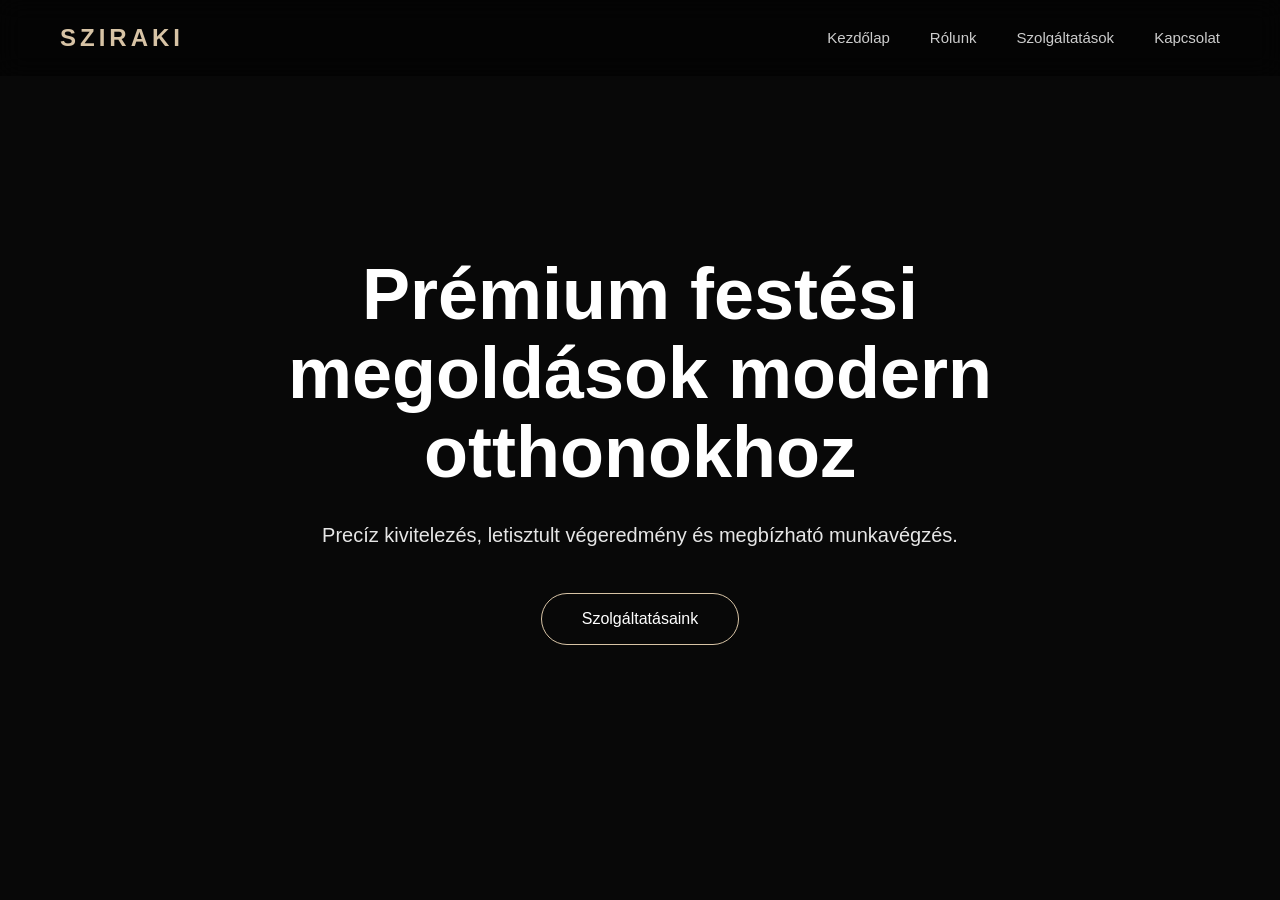
<file: index.html>
<!DOCTYPE html>
<html lang="hu">
<head>
<meta charset="UTF-8">
<meta name="viewport" content="width=device-width, initial-scale=1.0">
<title>SZIRAKI | Festés-Mázolás</title>
<link rel="stylesheet" href="style.css">
</head>
<body>


<nav id="navbar">

<div class="logo">
<span id="changing-text">SZIRAKI</span>
</div>

<div class="hamburger" id="hamburger">
<span></span>
<span></span>
<span></span>
</div>

<ul class="nav-links" id="navLinks">
<li><a href="index.html">Kezdőlap</a></li>
<li><a href="rolunk.html">Rólunk</a></li>
<li><a href="szolgaltatasok.html">Szolgáltatások</a></li>
<li><a href="kapcsolat.html">Kapcsolat</a></li>
</ul>

</nav>


<main id="swup">

<section class="hero">

<div class="hero-content">

<h1>Prémium festési megoldások modern otthonokhoz</h1>

<p>
Precíz kivitelezés, letisztult végeredmény és megbízható munkavégzés.
</p>

<a href="szolgaltatasok.html" class="btn">
Szolgáltatásaink
</a>

</div>

</section>

</main>

<script src="app.js"></script>

</body>
</html>
</file>
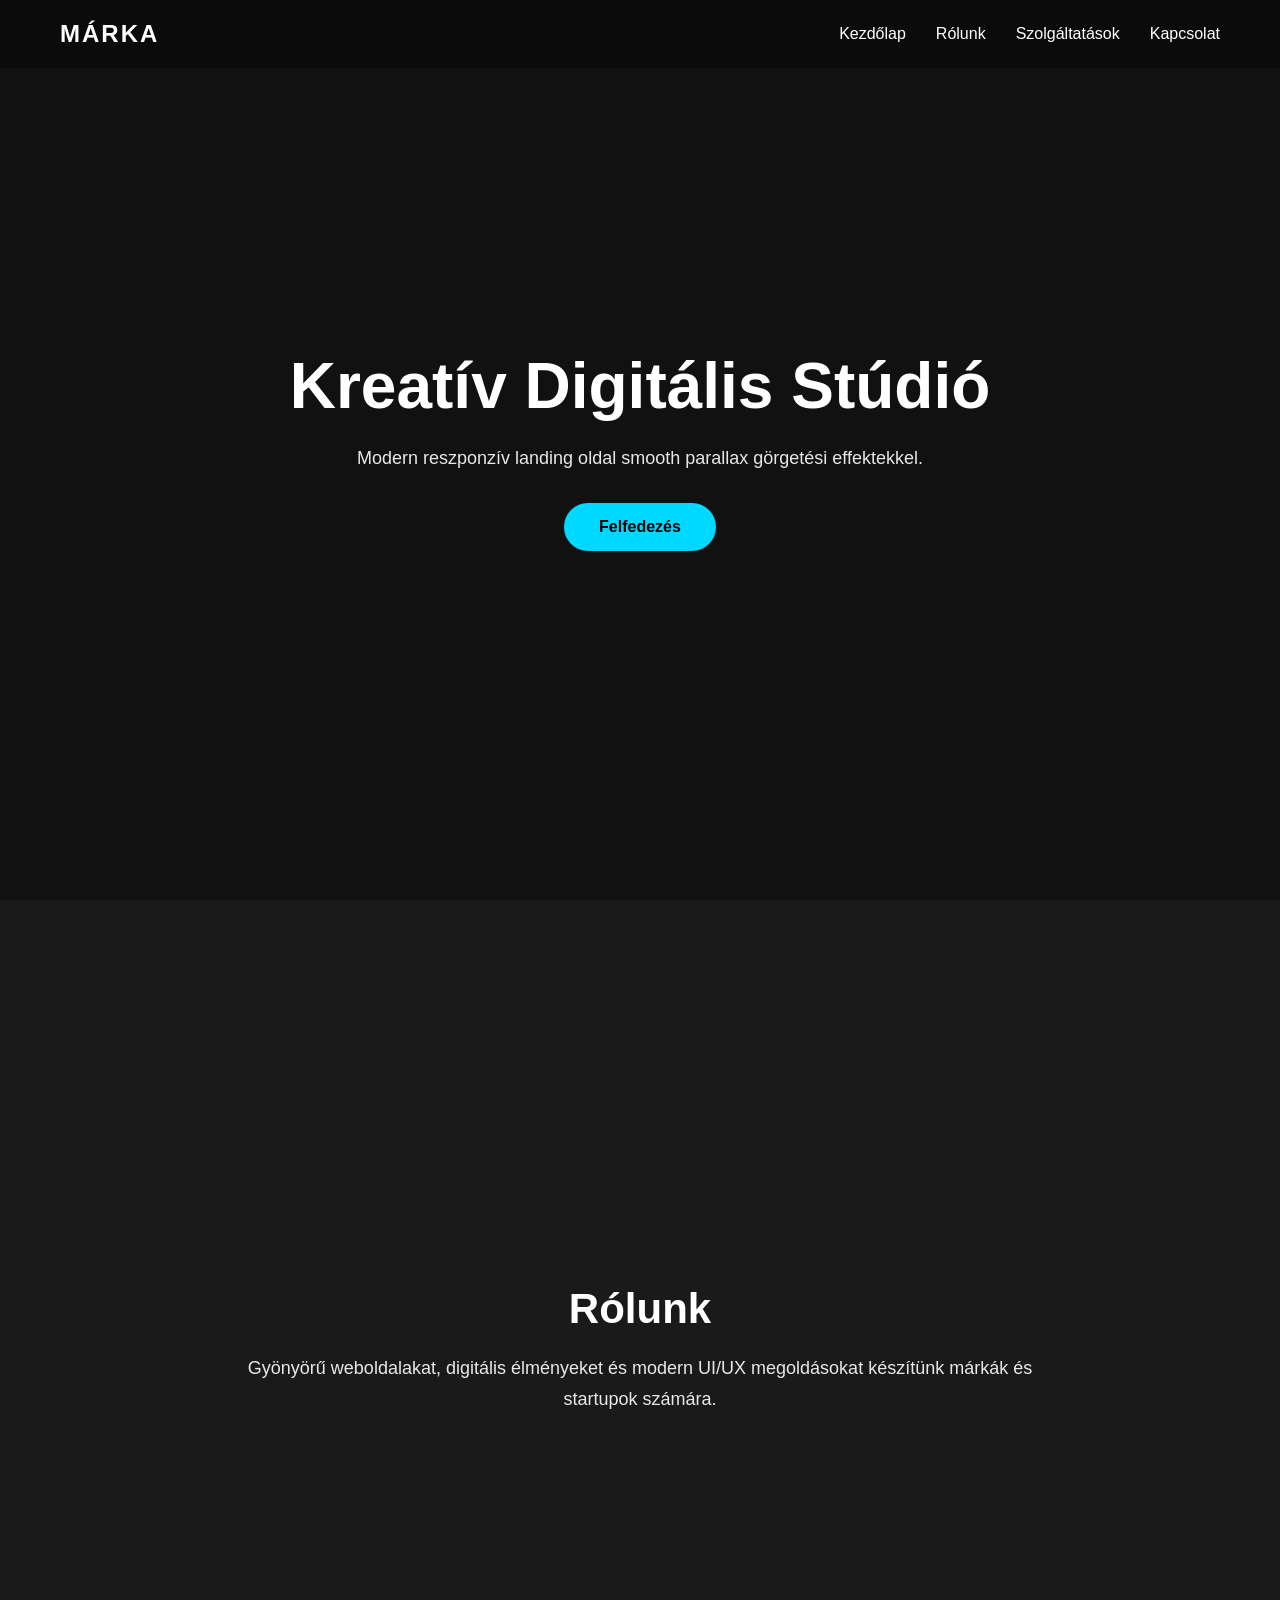
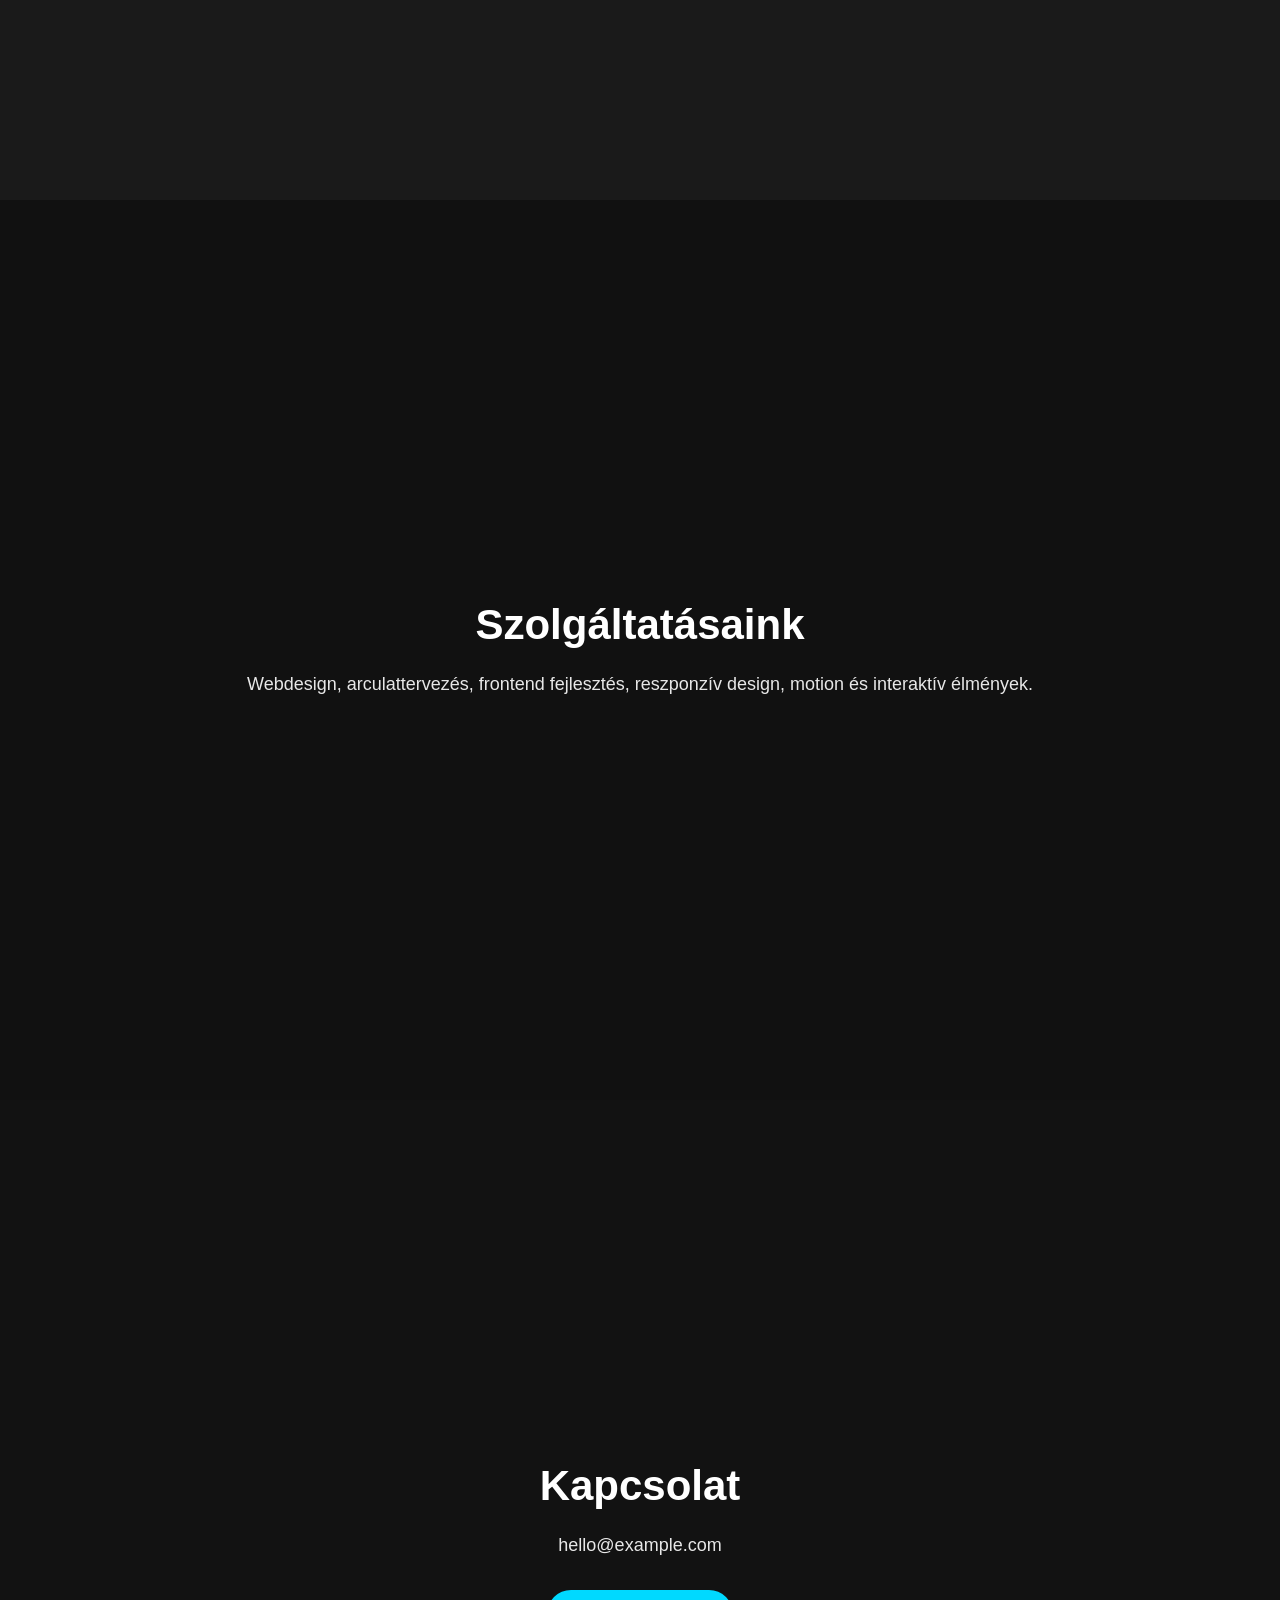
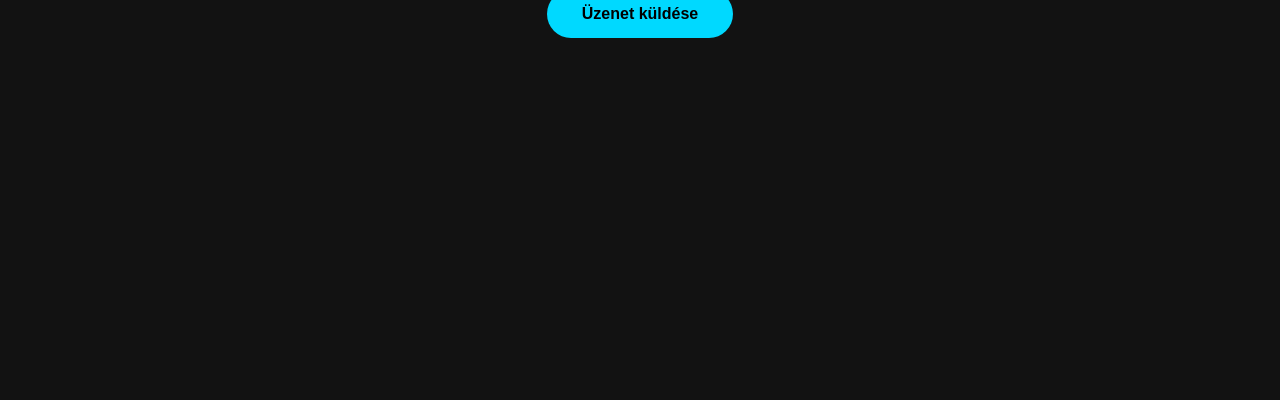
<file: index1.html>
<!DOCTYPE html>
<html lang="hu">
<head>
  <meta charset="UTF-8" />
  <meta name="viewport" content="width=device-width, initial-scale=1.0"/>
  <title>Parallax Landing Oldal</title>

  <style>
    *{
      margin:0;
      padding:0;
      box-sizing:border-box;
      scroll-behavior:smooth;
      font-family:Arial, sans-serif;
    }

    body{
      background:#111;
      color:white;
      overflow-x:hidden;
    }

    /* NAVIGÁCIÓ */
    nav{
      position:fixed;
      top:0;
      width:100%;
      padding:20px 60px;
      display:flex;
      justify-content:space-between;
      align-items:center;
      z-index:1000;
      transition:0.3s;
      background:rgba(0,0,0,0.3);
      backdrop-filter:blur(10px);
    }

    nav.scrolled{
      padding:15px 60px;
      background:rgba(0,0,0,0.8);
    }

    .logo{
      font-size:24px;
      font-weight:bold;
      letter-spacing:2px;
    }

    nav ul{
      display:flex;
      list-style:none;
      gap:30px;
    }

    nav a{
      color:white;
      text-decoration:none;
      transition:0.3s;
    }

    nav a:hover{
      color:#00d9ff;
    }

    /* PARALLAX SZEKCIÓK */
    section{
      min-height:100vh;
      display:flex;
      align-items:center;
      justify-content:center;
      text-align:center;
      padding:100px 20px;
      position:relative;
    }

    .parallax{
      background-attachment:fixed;
      background-size:cover;
      background-position:center;
    }

    .hero{
      background-image:url('https://images.unsplash.com/photo-1506744038136-46273834b3fb');
    }

    .about{
      background:#1a1a1a;
    }

    .services{
      background-image:url('https://images.unsplash.com/photo-1498050108023-c5249f4df085');
    }

    .contact{
      background:#121212;
    }

    .content{
      max-width:800px;
    }

    h1{
      font-size:64px;
      margin-bottom:20px;
    }

    h2{
      font-size:42px;
      margin-bottom:20px;
    }

    p{
      font-size:18px;
      line-height:1.7;
      opacity:0.9;
    }

    .btn{
      display:inline-block;
      margin-top:30px;
      padding:15px 35px;
      background:#00d9ff;
      color:black;
      border-radius:50px;
      text-decoration:none;
      font-weight:bold;
      transition:0.3s;
    }

    .btn:hover{
      transform:translateY(-3px);
      background:white;
    }

    /* MOBIL NÉZET */
    @media(max-width:768px){

      nav{
        padding:20px;
      }

      nav ul{
        gap:15px;
      }

      h1{
        font-size:42px;
      }

      h2{
        font-size:32px;
      }

      .parallax{
        background-attachment:scroll;
      }
    }

  </style>
</head>
<body>

  <nav id="navbar">
    <div class="logo">MÁRKA</div>

    <ul>
      <li><a href="#home">Kezdőlap</a></li>
      <li><a href="#about">Rólunk</a></li>
      <li><a href="#services">Szolgáltatások</a></li>
      <li><a href="#contact">Kapcsolat</a></li>
    </ul>
  </nav>

  <!-- HERO -->
  <section class="hero parallax" id="home">
    <div class="content">
      <h1>Kreatív Digitális Stúdió</h1>
      <p>
        Modern reszponzív landing oldal smooth parallax görgetési effektekkel.
      </p>

      <a href="#about" class="btn">Felfedezés</a>
    </div>
  </section>

  <!-- RÓLUNK -->
  <section class="about" id="about">
    <div class="content">
      <h2>Rólunk</h2>

      <p>
        Gyönyörű weboldalakat, digitális élményeket és modern UI/UX megoldásokat készítünk márkák és startupok számára.
      </p>
    </div>
  </section>

  <!-- SZOLGÁLTATÁSOK -->
  <section class="services parallax" id="services">
    <div class="content">
      <h2>Szolgáltatásaink</h2>

      <p>
        Webdesign, arculattervezés, frontend fejlesztés,
        reszponzív design, motion és interaktív élmények.
      </p>
    </div>
  </section>

  <!-- KAPCSOLAT -->
  <section class="contact" id="contact">
    <div class="content">
      <h2>Kapcsolat</h2>

      <p>
        hello@example.com
      </p>

      <a href="mailto:hello@example.com" class="btn">
        Üzenet küldése
      </a>
    </div>
  </section>

  <script>
    const navbar = document.getElementById('navbar');

    window.addEventListener('scroll', () => {
      navbar.classList.toggle('scrolled', window.scrollY > 50);
    });
  </script>

</body>
</html>
</file>
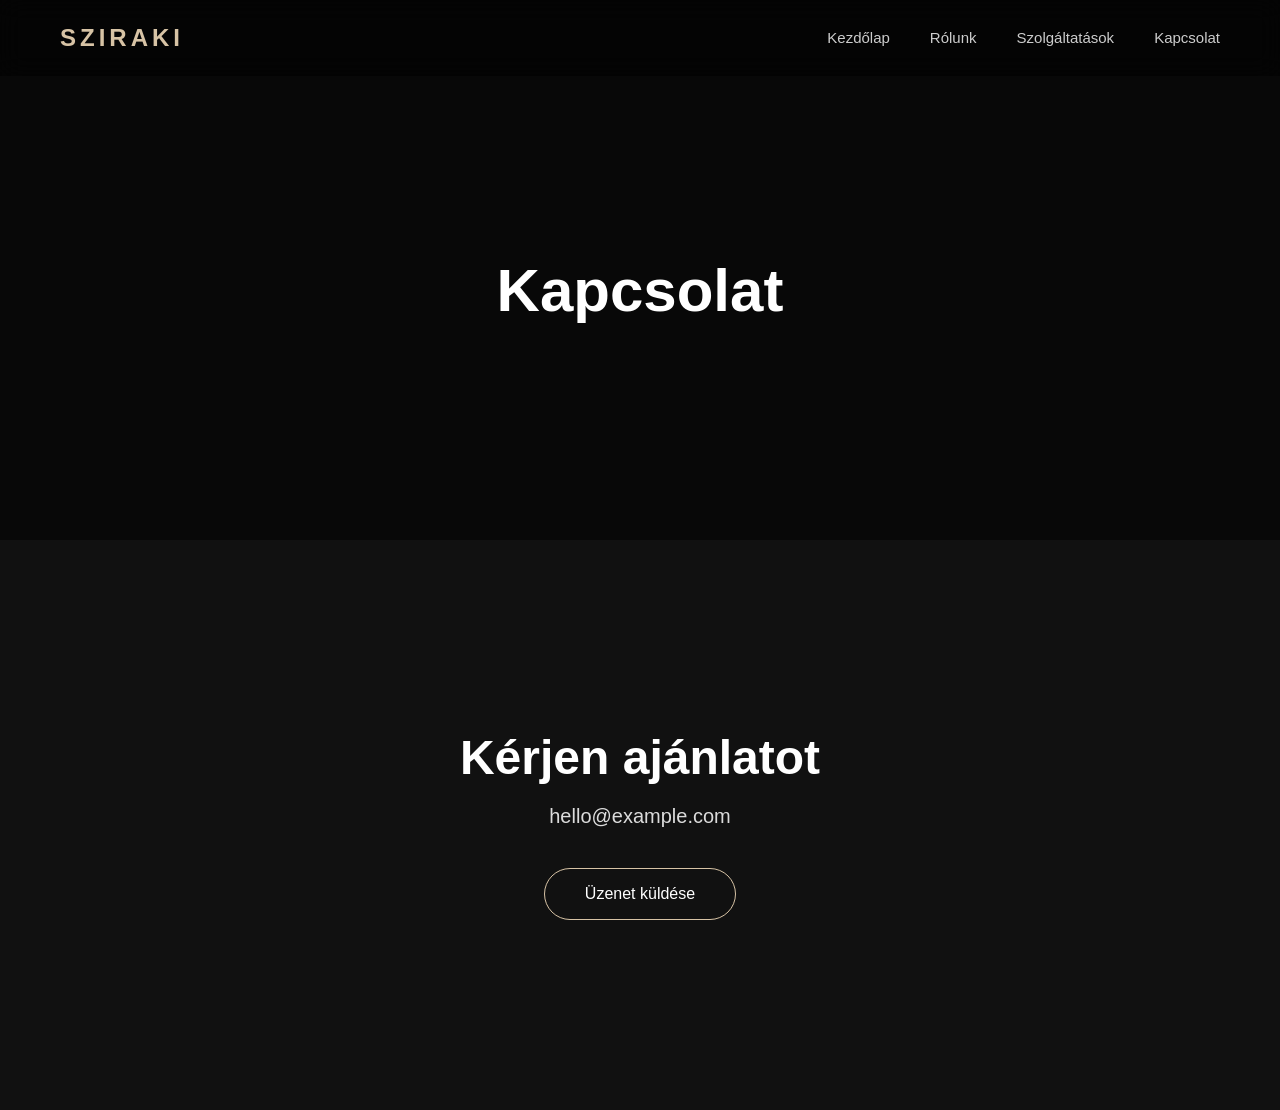
<file: kapcsolat.html>
<!DOCTYPE html>
<html lang="hu">
<head>
<meta charset="UTF-8">
<meta name="viewport" content="width=device-width, initial-scale=1.0">
<title>Kapcsolat | SZIRAKI</title>
<link rel="stylesheet" href="style.css">
</head>
<body>


<nav id="navbar">

<div class="logo">
<span id="changing-text">SZIRAKI</span>
</div>

<div class="hamburger" id="hamburger">
<span></span>
<span></span>
<span></span>
</div>

<ul class="nav-links" id="navLinks">
<li><a href="index.html">Kezdőlap</a></li>
<li><a href="rolunk.html">Rólunk</a></li>
<li><a href="szolgaltatasok.html">Szolgáltatások</a></li>
<li><a href="kapcsolat.html">Kapcsolat</a></li>
</ul>

</nav>


<main id="swup">

<section class="page-header">
<h1>Kapcsolat</h1>
</section>

<section class="section">

<div class="container">

<div class="contact-box">

<h2>Kérjen ajánlatot</h2>

<p>
hello@example.com
</p>

<a href="mailto:hello@example.com" class="btn">
Üzenet küldése
</a>

</div>

</div>

</section>

</main>

<script src="app.js"></script>

</body>
</html>
</file>
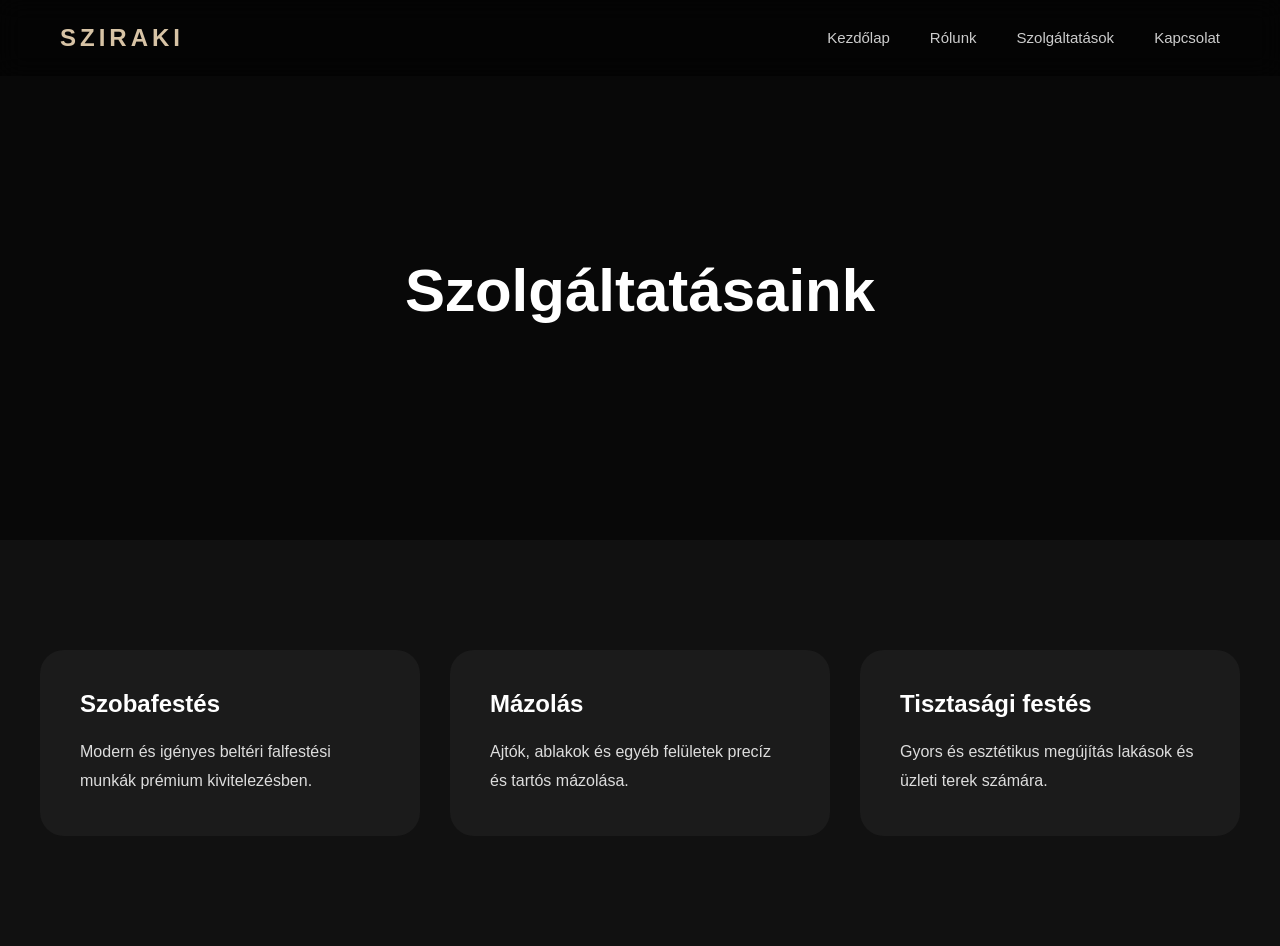
<file: szolgaltatasok.html>
<!DOCTYPE html>
<html lang="hu">
<head>
<meta charset="UTF-8">
<meta name="viewport" content="width=device-width, initial-scale=1.0">
<title>Szolgáltatások | SZIRAKI</title>
<link rel="stylesheet" href="style.css">
</head>
<body>


<nav id="navbar">

<div class="logo">
<span id="changing-text">SZIRAKI</span>
</div>

<div class="hamburger" id="hamburger">
<span></span>
<span></span>
<span></span>
</div>

<ul class="nav-links" id="navLinks">
<li><a href="index.html">Kezdőlap</a></li>
<li><a href="rolunk.html">Rólunk</a></li>
<li><a href="szolgaltatasok.html">Szolgáltatások</a></li>
<li><a href="kapcsolat.html">Kapcsolat</a></li>
</ul>

</nav>


<main id="swup">

<section class="page-header">
<h1>Szolgáltatásaink</h1>
</section>

<section class="section">

<div class="container services-grid">

<div class="service-card">
<h3>Szobafestés</h3>
<p>
Modern és igényes beltéri falfestési munkák prémium kivitelezésben.
</p>
</div>

<div class="service-card">
<h3>Mázolás</h3>
<p>
Ajtók, ablakok és egyéb felületek precíz és tartós mázolása.
</p>
</div>

<div class="service-card">
<h3>Tisztasági festés</h3>
<p>
Gyors és esztétikus megújítás lakások és üzleti terek számára.
</p>
</div>

</div>

</section>

</main>

<script src="app.js"></script>

</body>
</html>
</file>
<file: style.css>
*{
  margin:0;
  padding:0;
  box-sizing:border-box;
}

html{
  scroll-behavior:smooth;
}

body{
  background:#111;
  color:#fff;
  font-family:Arial, sans-serif;
  overflow-x:hidden;
  opacity:1;
  transition:opacity .45s ease;
}

body.is-animating{
  opacity:0;
}

img{
  width:100%;
  display:block;
}

ul{
  list-style:none;
}

a{
  text-decoration:none;
  color:inherit;
}

nav{
  position:fixed;
  top:0;
  left:0;
  width:100%;
  display:flex;
  justify-content:space-between;
  align-items:center;
  padding:24px 60px;
  background:rgba(0,0,0,.45);
  backdrop-filter:blur(12px);
  z-index:999;
  transition:.3s;
}

nav.scrolled{
  background:rgba(0,0,0,.92);
  padding:18px 60px;
}

.logo{
  font-size:24px;
  letter-spacing:4px;
  font-weight:700;
}

#changing-text{
  color:#d7c3a5;
  transition:.4s;
}

.nav-links{
  display:flex;
  gap:40px;
}

.nav-links a{
  color:#fff;
  opacity:.8;
  transition:.3s;
  font-size:15px;
}

.nav-links a:hover{
  opacity:1;
  color:#d7c3a5;
}

.hero{
  min-height:100vh;
  display:flex;
  align-items:center;
  justify-content:center;
  padding:120px 30px;
  background:
    linear-gradient(rgba(0,0,0,.55), rgba(0,0,0,.55)),
    url('https://images.unsplash.com/photo-1505693416388-ac5ce068fe85?q=80&w=1600&auto=format&fit=crop');
  background-size:cover;
  background-position:center;
}

.hero-content{
  max-width:900px;
  text-align:center;
}

.hero h1{
  font-size:72px;
  margin-bottom:25px;
  line-height:1.1;
}

.hero p{
  font-size:20px;
  opacity:.9;
  line-height:1.8;
}

.btn{
  display:inline-block;
  margin-top:40px;
  padding:16px 40px;
  border:1px solid #d7c3a5;
  color:#fff;
  border-radius:50px;
  transition:.35s;
}

.btn:hover{
  background:#d7c3a5;
  color:#111;
}

.page-header{
  min-height:60vh;
  display:flex;
  align-items:center;
  justify-content:center;
  text-align:center;
  padding:120px 30px 80px;
  background:
    linear-gradient(rgba(0,0,0,.55), rgba(0,0,0,.55)),
    url('https://images.unsplash.com/photo-1484154218962-a197022b5858?q=80&w=1600&auto=format&fit=crop');
  background-size:cover;
  background-position:center;
}

.page-header h1{
  font-size:60px;
}

.section{
  padding:110px 30px;
}

.container{
  max-width:1200px;
  margin:auto;
}

.grid{
  display:grid;
  grid-template-columns:1fr 1fr;
  gap:60px;
  align-items:center;
}

.text-block h2{
  font-size:42px;
  margin-bottom:24px;
}

.text-block p{
  font-size:18px;
  line-height:1.9;
  opacity:.88;
}

.image-card{
  overflow:hidden;
  border-radius:24px;
}

.image-card img{
  height:100%;
  object-fit:cover;
  transition:transform .8s ease;
}

.image-card:hover img{
  transform:scale(1.05);
}

.services-grid{
  display:grid;
  grid-template-columns:repeat(3,1fr);
  gap:30px;
}

.service-card{
  background:#1b1b1b;
  padding:40px;
  border-radius:24px;
  transition:.35s;
}

.service-card:hover{
  transform:translateY(-8px);
  background:#222;
}

.service-card h3{
  margin-bottom:20px;
  font-size:24px;
}

.service-card p{
  line-height:1.8;
  opacity:.85;
}

.contact-box{
  text-align:center;
  padding:80px 30px;
}

.contact-box h2{
  font-size:48px;
  margin-bottom:20px;
}

.contact-box p{
  font-size:20px;
  opacity:.85;
}

.hamburger{
  display:none;
  flex-direction:column;
  gap:5px;
  cursor:pointer;
}

.hamburger span{
  width:28px;
  height:3px;
  background:white;
}

@media(max-width:900px){

  .grid,
  .services-grid{
    grid-template-columns:1fr;
  }

  .hero h1{
    font-size:46px;
  }

  .page-header h1{
    font-size:42px;
  }

  nav{
    padding:20px;
  }

  nav.scrolled{
    padding:16px 20px;
  }

  .hamburger{
    display:flex;
  }

  .nav-links{
    position:absolute;
    top:80px;
    left:0;
    width:100%;
    background:#111;
    flex-direction:column;
    align-items:center;
    padding:0;
    max-height:0;
    overflow:hidden;
    transition:max-height .4s ease;
  }

  .nav-links.active{
    max-height:400px;
    padding:30px 0;
  }

}

main{
  position:relative;
  z-index:1;
}

nav{
  z-index:5000;
}

.nav-links li{
  position:relative;
  z-index:6000;
}

.nav-links a{
  pointer-events:auto;
}
</file>
